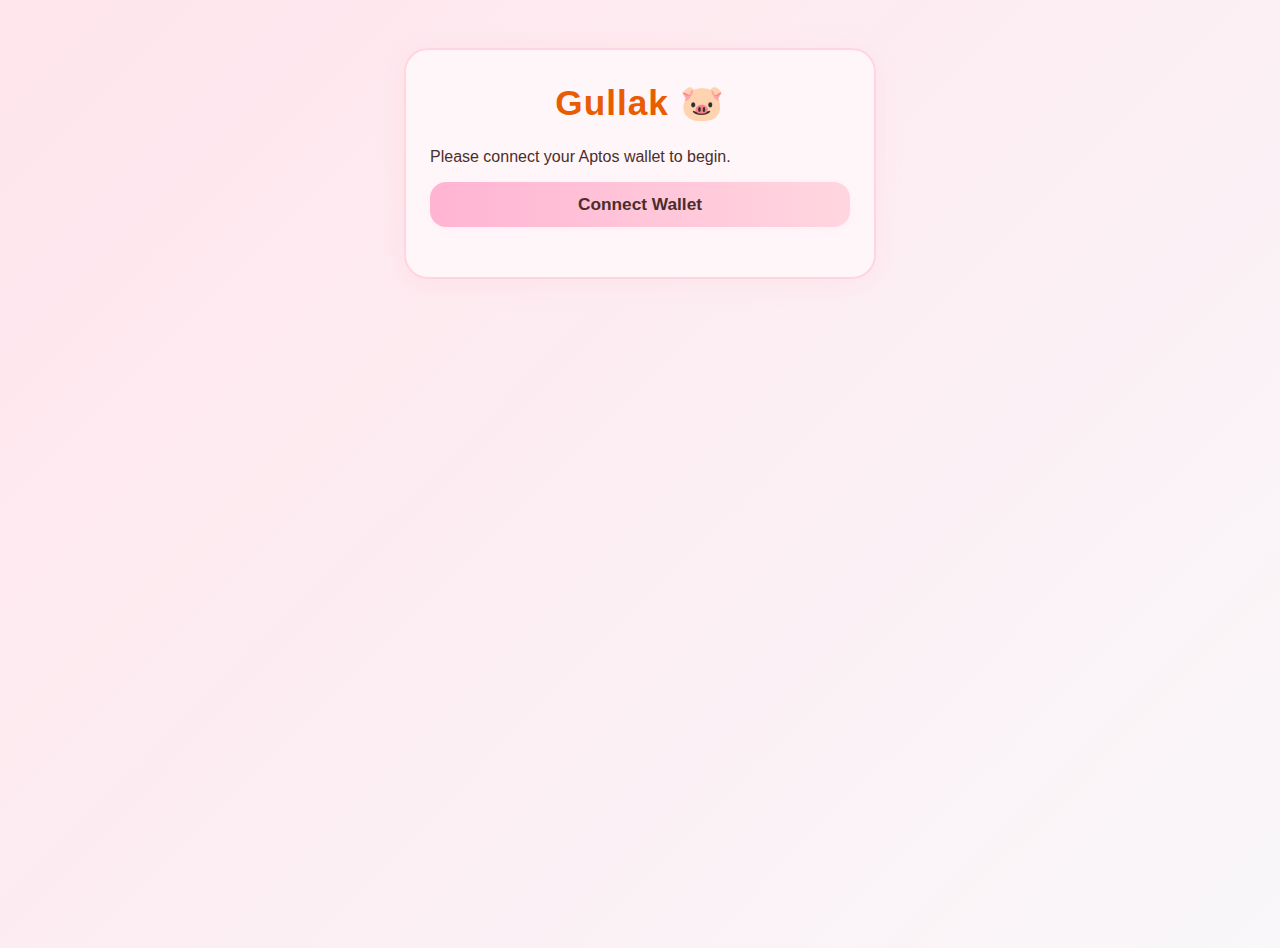
<file: client-web/index.html>
<!DOCTYPE html>
<html lang="en">
<head>
  <meta charset="UTF-8">
  <meta name="viewport" content="width=device-width, initial-scale=1.0">
  <title>Gullak</title>
  <link rel="stylesheet" href="style.css">
</head>
<body>
  <div class="container">
    <header>
      <h1>Gullak 🐷</h1>
      <p id="wallet-address" class="hidden"></p>
    </header>
    <main>
      <section id="wallet-disconnected">
        <p>Please connect your Aptos wallet to begin.</p>
        <button id="connectBtn">Connect Wallet</button>
      </section>
      <section id="create-piggy-view" class="hidden">
        <h2>Create Your Piggy Bank</h2>
        <div class="form-group">
          <label for="goalAmount">Savings Goal (APT)</label>
          <input type="number" id="goalAmount" placeholder="e.g., 10">
        </div>
        <div class="form-group">
          <label for="lockDuration">Lock for (Days)</label>
          <input type="number" id="lockDuration" placeholder="0 for no lock">
        </div>
        <button id="createBtn">Create Gullak</button>
      </section>
      <section id="dashboard-view" class="hidden">
        <div class="stat-card">
          <h3>Balance</h3>
          <p id="balance" class="big-text">0.0 APT</p>
        </div>
        <div class="progress-section">
          <div id="goal-text">Goal: 0 of 0 APT</div>
          <div class="progress-bar-container">
            <div class="progress-bar" id="progressBar"></div>
          </div>
        </div>
        <div id="lock-status" class="status-box hidden"></div>
        <hr>
        <div class="action-section">
          <h4>Deposit Funds</h4>
          <input type="number" id="depositAmount" placeholder="Amount in APT">
          <button id="depositBtn">Save to Gullak</button>
        </div>
        <hr>
        <div class="action-section">
          <h4>Withdraw Funds</h4>
          <input type="number" id="withdrawAmount" placeholder="Amount in APT">
          <button id="withdrawBtn">Withdraw</button>
        </div>
        <hr>
        <div class="action-section danger-zone">
          <h4>Danger Zone</h4>
          <button id="breakBtn" class="btn-danger">Break Gullak (Close Account)</button>
          <button id="emergencyBtn" class="btn-warning">Emergency Withdraw All</button>
        </div>
      </section>
      <p id="status" class="status-message"></p>
    </main>
  </div>
  <script src="app.js"></script>
</body>
</html>
</file>
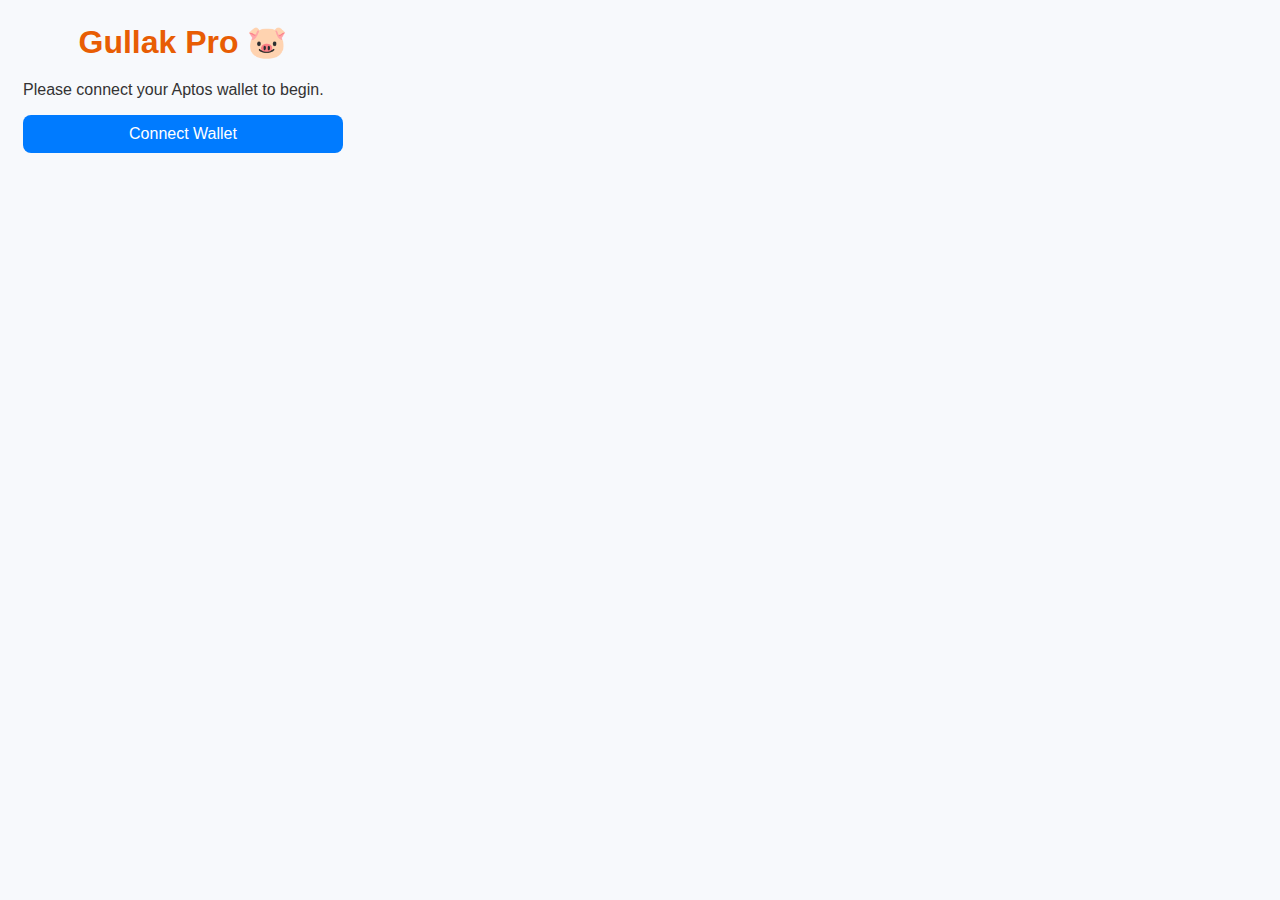
<file: client/popup.html>
<!DOCTYPE html>
<html>
<head>
  <title>Gullak Pro</title>
  <link rel="stylesheet" href="popup.css">
</head>
<body>
  <div class="container">
    <div class="header">
      <h1>Gullak Pro 🐷</h1>
      <p id="wallet-address" class="hidden"></p>
    </div>

    
    <div id="wallet-disconnected">
      <p>Please connect your Aptos wallet to begin.</p>
      <button id="connectBtn">Connect Wallet</button>
    </div>

    
    <div id="create-piggy-view" class="hidden">
      <h2>Create Your Piggy Bank</h2>
      <p>Set a goal to start saving!</p>
      <div class="form-group">
        <label for="goalAmount">Savings Goal (APT)</label>
        <input type="number" id="goalAmount" placeholder="e.g., 10">
      </div>
      <div class="form-group">
        <label for="lockDuration">Lock for (Days)</label>
        <input type="number" id="lockDuration" placeholder="0 for no lock">
      </div>
      <button id="createBtn">Create Gullak</button>
    </div>

    
    <div id="dashboard-view" class="hidden">
      
      <div class="stat-card">
        <h3>Balance</h3>
        <p id="balance" class="big-text">0.0 APT</p>
      </div>
      <div class="progress-section">
        <div id="goal-text">Goal: 0 of 0 APT</div>
        <div class="progress-bar-container">
          <div class="progress-bar" id="progressBar"></div>
        </div>
      </div>

      
      <div id="lock-status" class="status-box hidden"></div>

      
      <hr>
      <div class="action-section">
        <h4>Deposit Funds</h4>
        <input type="number" id="depositAmount" placeholder="Amount in APT">
        <button id="depositBtn">Save to Gullak</button>
      </div>
      <hr>
      <div class="action-section">
        <h4>Withdraw Funds</h4>
        <input type="number" id="withdrawAmount" placeholder="Amount in APT">
        <button id="withdrawBtn">Withdraw</button>
      </div>
      <hr>
      <div class="action-section danger-zone">
        <h4>Danger Zone</h4>
        <button id="breakBtn" class="btn-danger">Break Gullak (Close Account)</button>
        <button id="emergencyBtn" class="btn-warning">Emergency Withdraw All</button>
      </div>
    </div>

    <p id="status" class="status-message"></p>
  </div>
  <script src="popup.js"></script>
</body>
</html>
</file>
<file: client-web/style.css>
body {
  font-family: 'Quicksand', 'Nunito', -apple-system, BlinkMacSystemFont, "Segoe UI", Roboto, Helvetica, Arial, sans-serif;
  background: linear-gradient(135deg, #ffe5ec 0%, #f9f7fa 100%);
  color: #4b2e2b;
  margin: 0;
  padding: 0;
  min-height: 100vh;
  position: relative;
  overflow-x: hidden;
}

.container {
  max-width: 420px;
  margin: 48px auto;
  background: #fff6fa;
  border-radius: 24px;
  box-shadow: 0 4px 24px 0 rgba(255, 182, 193, 0.18);
  padding: 32px 24px 24px 24px;
  border: 2px solid #ffd6e0;
  position: relative;
  z-index: 2;
}
header { text-align: center; margin-bottom: 24px; }
h1 {
  color: #e85d04;
  margin: 0;
  font-family: 'Quicksand', 'Nunito', sans-serif;
  font-size: 2.2em;
  letter-spacing: 1px;
  display: flex;
  align-items: center;
  justify-content: center;
}
#wallet-address {
  font-size: 0.8em;
  color: #b48a78;
  word-break: break-all;
  margin-top: 6px;
}
button {
  background: linear-gradient(90deg, #ffb4d2 0%, #ffd6e0 100%);
  color: #4b2e2b;
  border: none;
  padding: 12px 18px;
  border-radius: 16px;
  cursor: pointer;
  width: 100%;
  font-size: 1.08em;
  font-weight: 600;
  box-shadow: 0 2px 8px rgba(255, 182, 193, 0.10);
  margin-bottom: 8px;
  transition: background 0.2s, box-shadow 0.2s;
}
button:hover {
  background: linear-gradient(90deg, #ffd6e0 0%, #ffb4d2 100%);
  box-shadow: 0 4px 16px rgba(255, 182, 193, 0.18);
}
button:disabled {
  background: #f3e6e9;
  color: #b48a78;
  cursor: not-allowed;
}
button.btn-danger {
  background: linear-gradient(90deg, #ffb4b4 0%, #ffd6e0 100%);
  color: #fff;
}
button.btn-danger:hover {
  background: linear-gradient(90deg, #ffd6e0 0%, #ffb4b4 100%);
}
button.btn-warning {
  background: linear-gradient(90deg, #fff3cd 0%, #ffe5b4 100%);
  color: #4b2e2b;
}
button.btn-warning:hover {
  background: linear-gradient(90deg, #ffe5b4 0%, #fff3cd 100%);
}
.form-group {
  margin-bottom: 18px;
}
label {
  display: block;
  margin-bottom: 6px;
  font-weight: 600;
  font-size: 1em;
  color: #e85d04;
}
input[type="number"] {
  width: calc(100% - 22px);
  padding: 12px;
  border: 1.5px solid #ffd6e0;
  border-radius: 12px;
  background: #fff;
  font-size: 1em;
  color: #4b2e2b;
  margin-bottom: 4px;
  transition: border 0.2s;
}
input[type="number"]:focus {
  border: 1.5px solid #e85d04;
  outline: none;
}
.stat-card {
  background: #fff0f6;
  border-radius: 16px;
  padding: 18px;
  text-align: center;
  box-shadow: 0 2px 8px rgba(255, 182, 193, 0.08);
  margin-bottom: 18px;
  border: 1.5px solid #ffd6e0;
}
.stat-card h3 {
  margin: 0 0 6px 0;
  color: #e85d04;
  font-family: 'Quicksand', 'Nunito', sans-serif;
}
.stat-card .big-text {
  font-size: 2.1em;
  font-weight: 700;
  color: #e85d04;
  margin: 0;
  letter-spacing: 1px;
}
.progress-section {
  margin-bottom: 18px;
}
#goal-text {
  font-size: 1em;
  text-align: center;
  margin-bottom: 7px;
  color: #b48a78;
}
.progress-bar-container {
  width: 100%;
  background: #ffe5ec;
  border-radius: 12px;
  height: 16px;
  box-shadow: 0 1px 4px rgba(255, 182, 193, 0.08);
}
.progress-bar {
  width: 0%;
  height: 100%;
  background: linear-gradient(90deg, #e85d04 0%, #ffb4d2 100%);
  border-radius: 12px;
  transition: width 0.5s cubic-bezier(.4,2,.6,1);
}
.status-box {
  padding: 12px;
  border-radius: 12px;
  text-align: center;
  margin-bottom: 18px;
  font-weight: 600;
  background: #fff0f1;
  color: #dc3545;
  border: 1.5px solid #ffd6e0;
}
#lock-status {
  background: #fff0f1;
  color: #dc3545;
}
.action-section {
  margin-top: 22px;
}
.action-section h4 {
  margin: 0 0 12px 0;
  border-bottom: 1px solid #ffe5ec;
  padding-bottom: 7px;
  color: #e85d04;
  font-family: 'Quicksand', 'Nunito', sans-serif;
}
.action-section input {
  margin-bottom: 12px;
}
.danger-zone button {
  margin-top: 12px;
}
hr {
  border: 0;
  height: 1.5px;
  background: #ffe5ec;
  margin: 28px 0;
}
.status-message {
  margin-top: 18px;
  font-size: 1em;
  text-align: center;
  color: #b48a78;
}
.hidden {
  display: none !important;
}
</file>
<file: client/popup.css>
body {
  font-family: -apple-system, BlinkMacSystemFont, "Segoe UI", Roboto, Helvetica, Arial, sans-serif;
  width: 350px;
  background-color: #f7f9fc;
  color: #333;
}
.container { padding: 15px; }
.hidden { display: none !important; }


.header { text-align: center; margin-bottom: 20px; }
h1 { color: #e85d04; margin: 0; }
#wallet-address { font-size: 0.7em; color: #888; word-break: break-all; }


button {
  background-color: #007bff;
  color: white;
  border: none;
  padding: 10px 15px;
  border-radius: 8px;
  cursor: pointer;
  width: 100%;
  font-size: 1em;
  font-weight: 500;
  transition: background-color 0.2s;
}
button:hover { background-color: #0056b3; }
button:disabled { background-color: #a0c7f0; cursor: not-allowed; }

button.btn-danger { background-color: #dc3545; }
button.btn-danger:hover { background-color: #c82333; }
button.btn-warning { background-color: #ffc107; color: #333; }
button.btn-warning:hover { background-color: #e0a800; }


.form-group { margin-bottom: 15px; }
label { display: block; margin-bottom: 5px; font-weight: 500; font-size: 0.9em; }
input[type="number"] {
  width: calc(100% - 22px);
  padding: 10px;
  border: 1px solid #ccc;
  border-radius: 8px;
}


.stat-card {
  background-color: #fff;
  border-radius: 8px;
  padding: 15px;
  text-align: center;
  box-shadow: 0 2px 4px rgba(0,0,0,0.05);
  margin-bottom: 15px;
}
.stat-card h3 { margin: 0 0 5px 0; color: #666; }
.stat-card .big-text { font-size: 1.8em; font-weight: 600; color: #e85d04; margin: 0; }

.progress-section { margin-bottom: 15px; }
#goal-text { font-size: 0.9em; text-align: center; margin-bottom: 5px; }
.progress-bar-container {
  width: 100%;
  background-color: #e9ecef;
  border-radius: 8px;
  height: 12px;
}
.progress-bar {
  width: 0%;
  height: 100%;
  background-color: #28a745;
  border-radius: 8px;
  transition: width 0.5s ease-in-out;
}

.status-box {
  padding: 10px;
  border-radius: 8px;
  text-align: center;
  margin-bottom: 15px;
  font-weight: 500;
}
#lock-status { background-color: #fff0f1; color: #dc3545; }

.action-section { margin-top: 20px; }
.action-section h4 { margin: 0 0 10px 0; border-bottom: 1px solid #eee; padding-bottom: 5px; }
.action-section input { margin-bottom: 10px; }
.danger-zone button { margin-top: 10px; }


hr { border: 0; height: 1px; background: #eee; margin: 25px 0; }
.status-message {
  margin-top: 15px;
  font-size: 0.9em;
  text-align: center;
}
</file>
